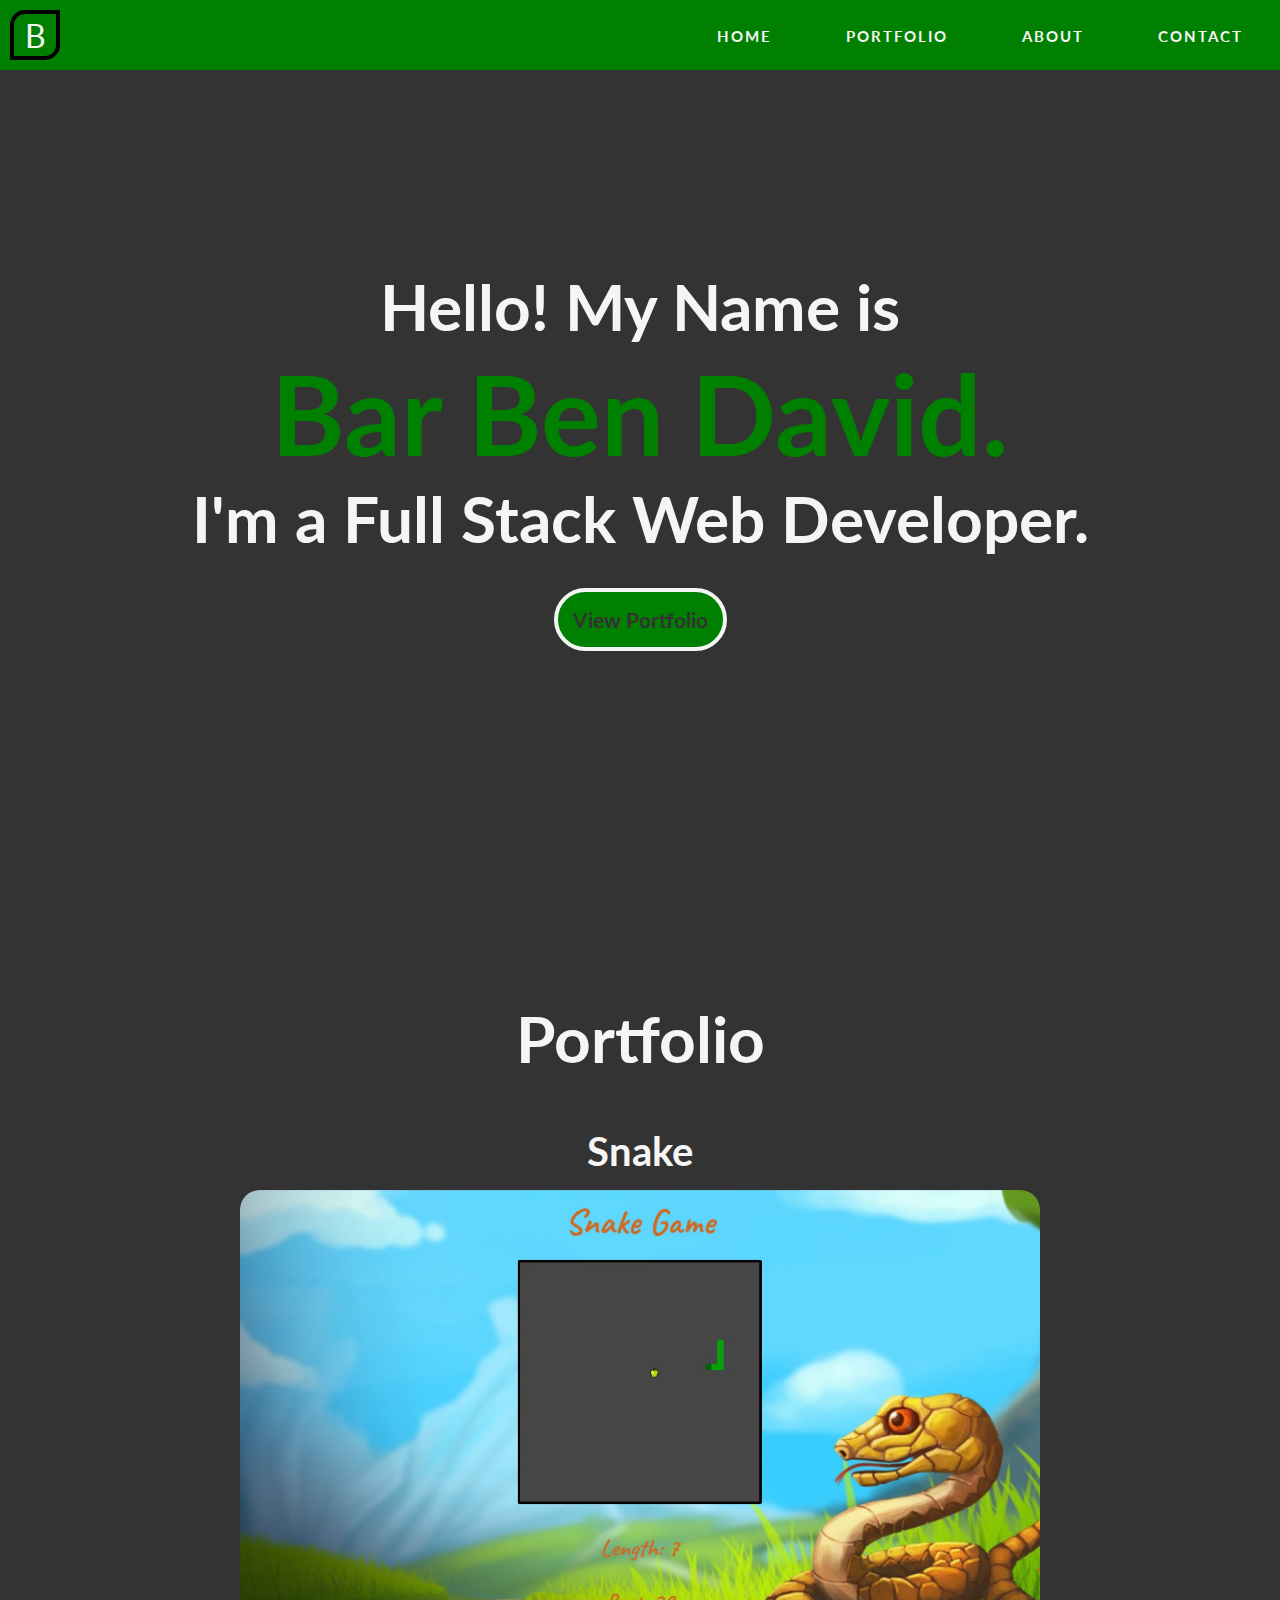
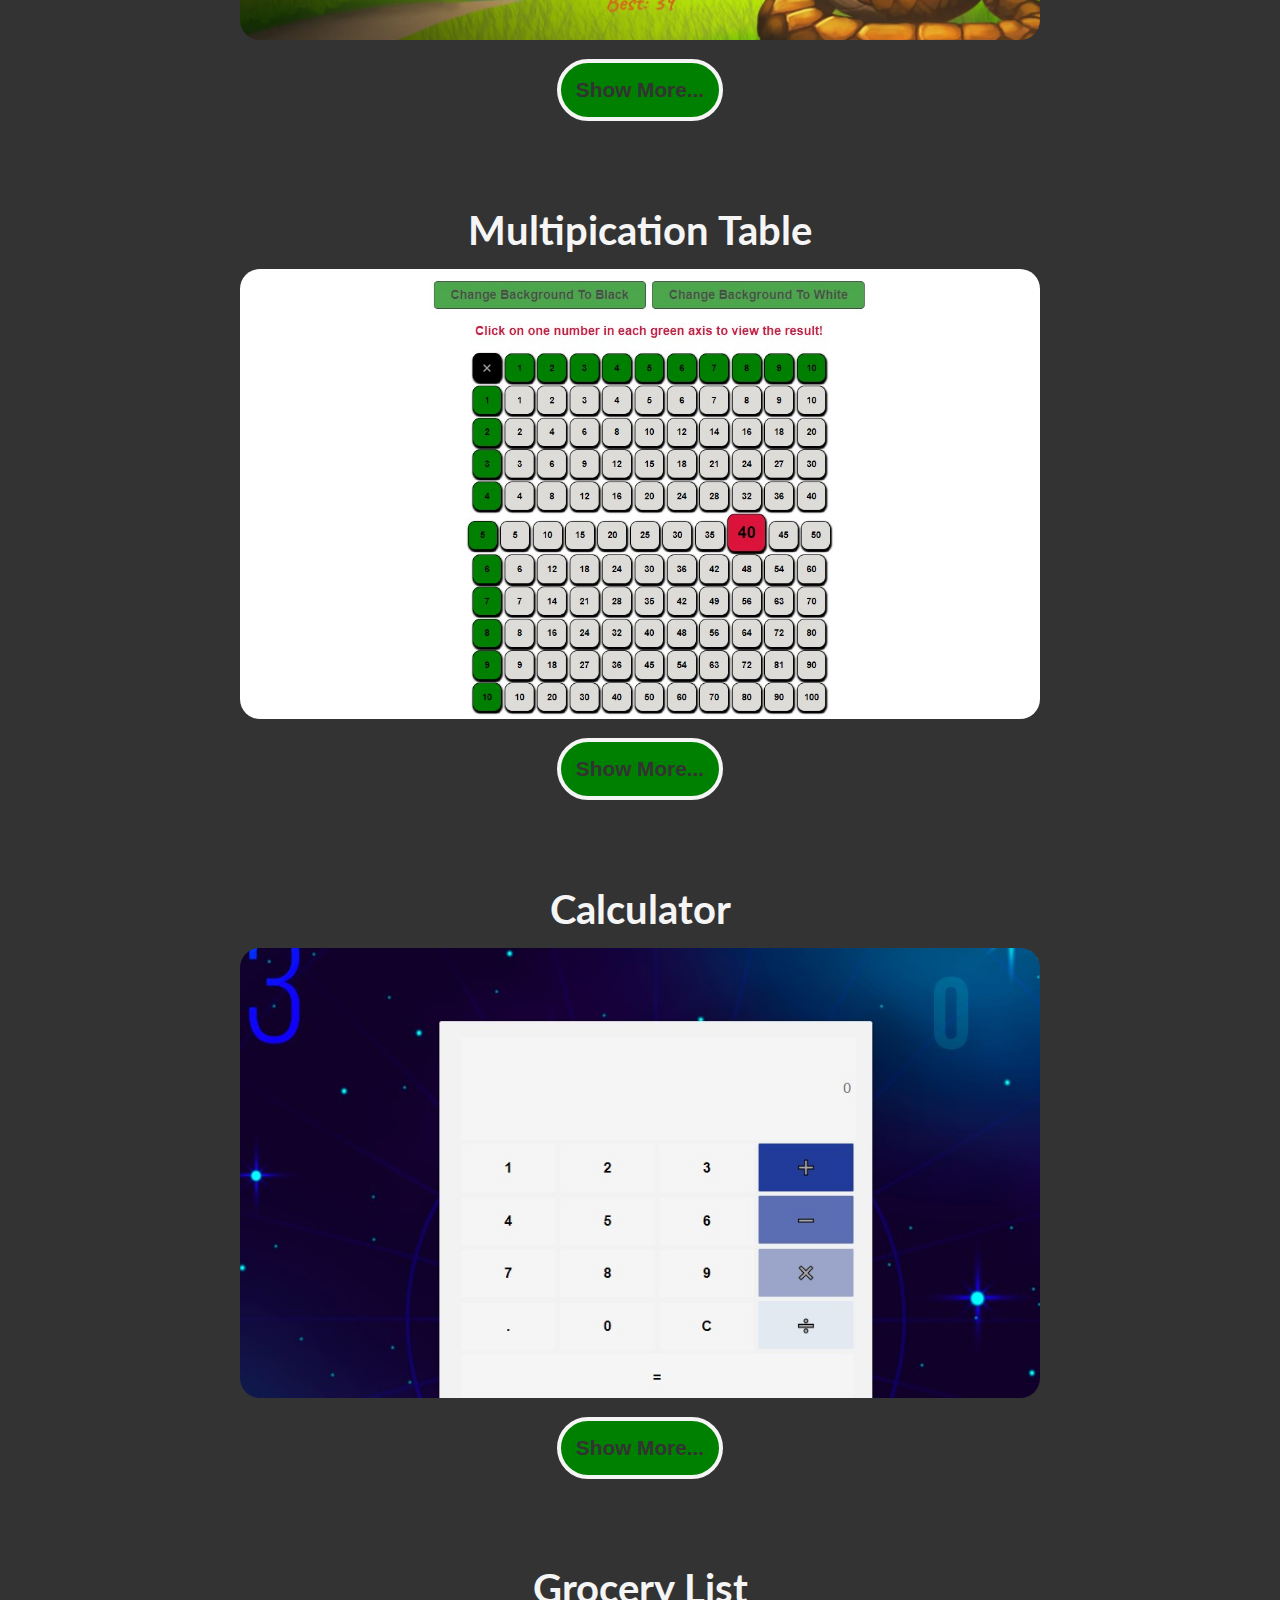
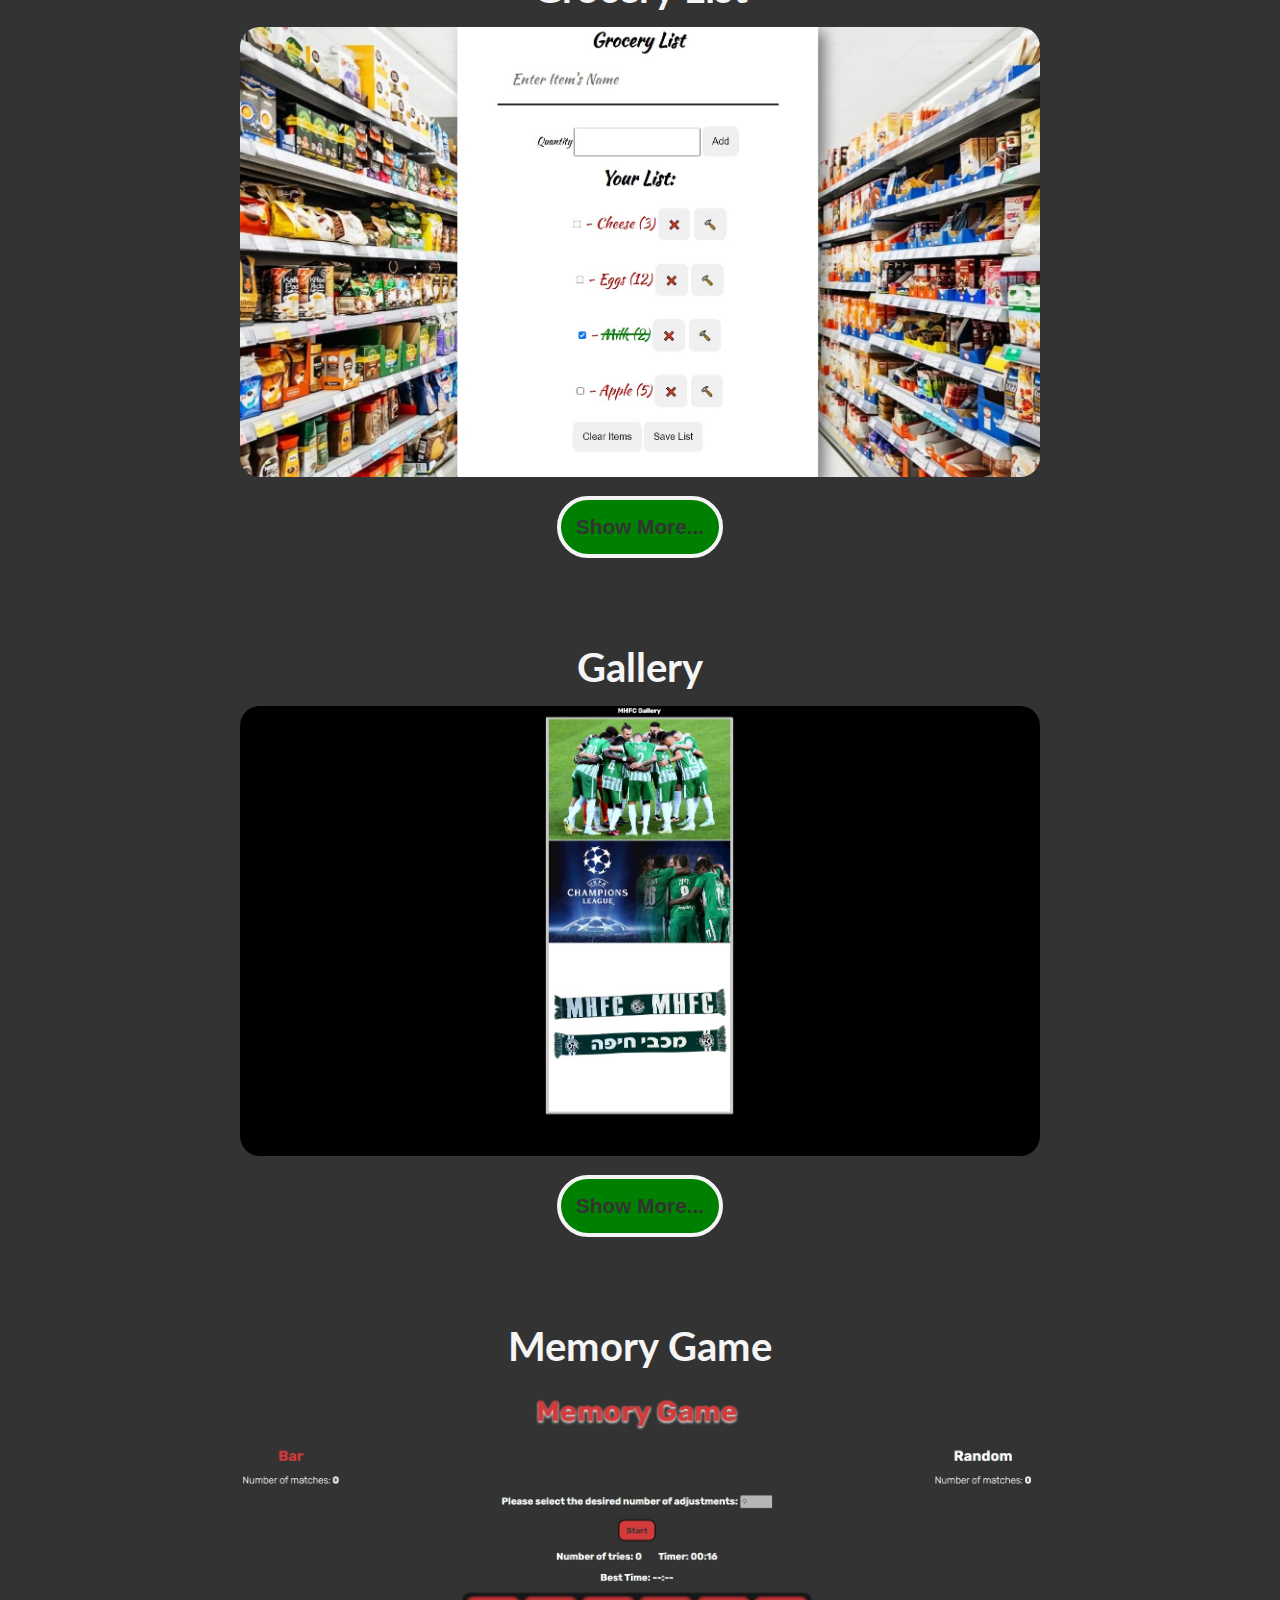
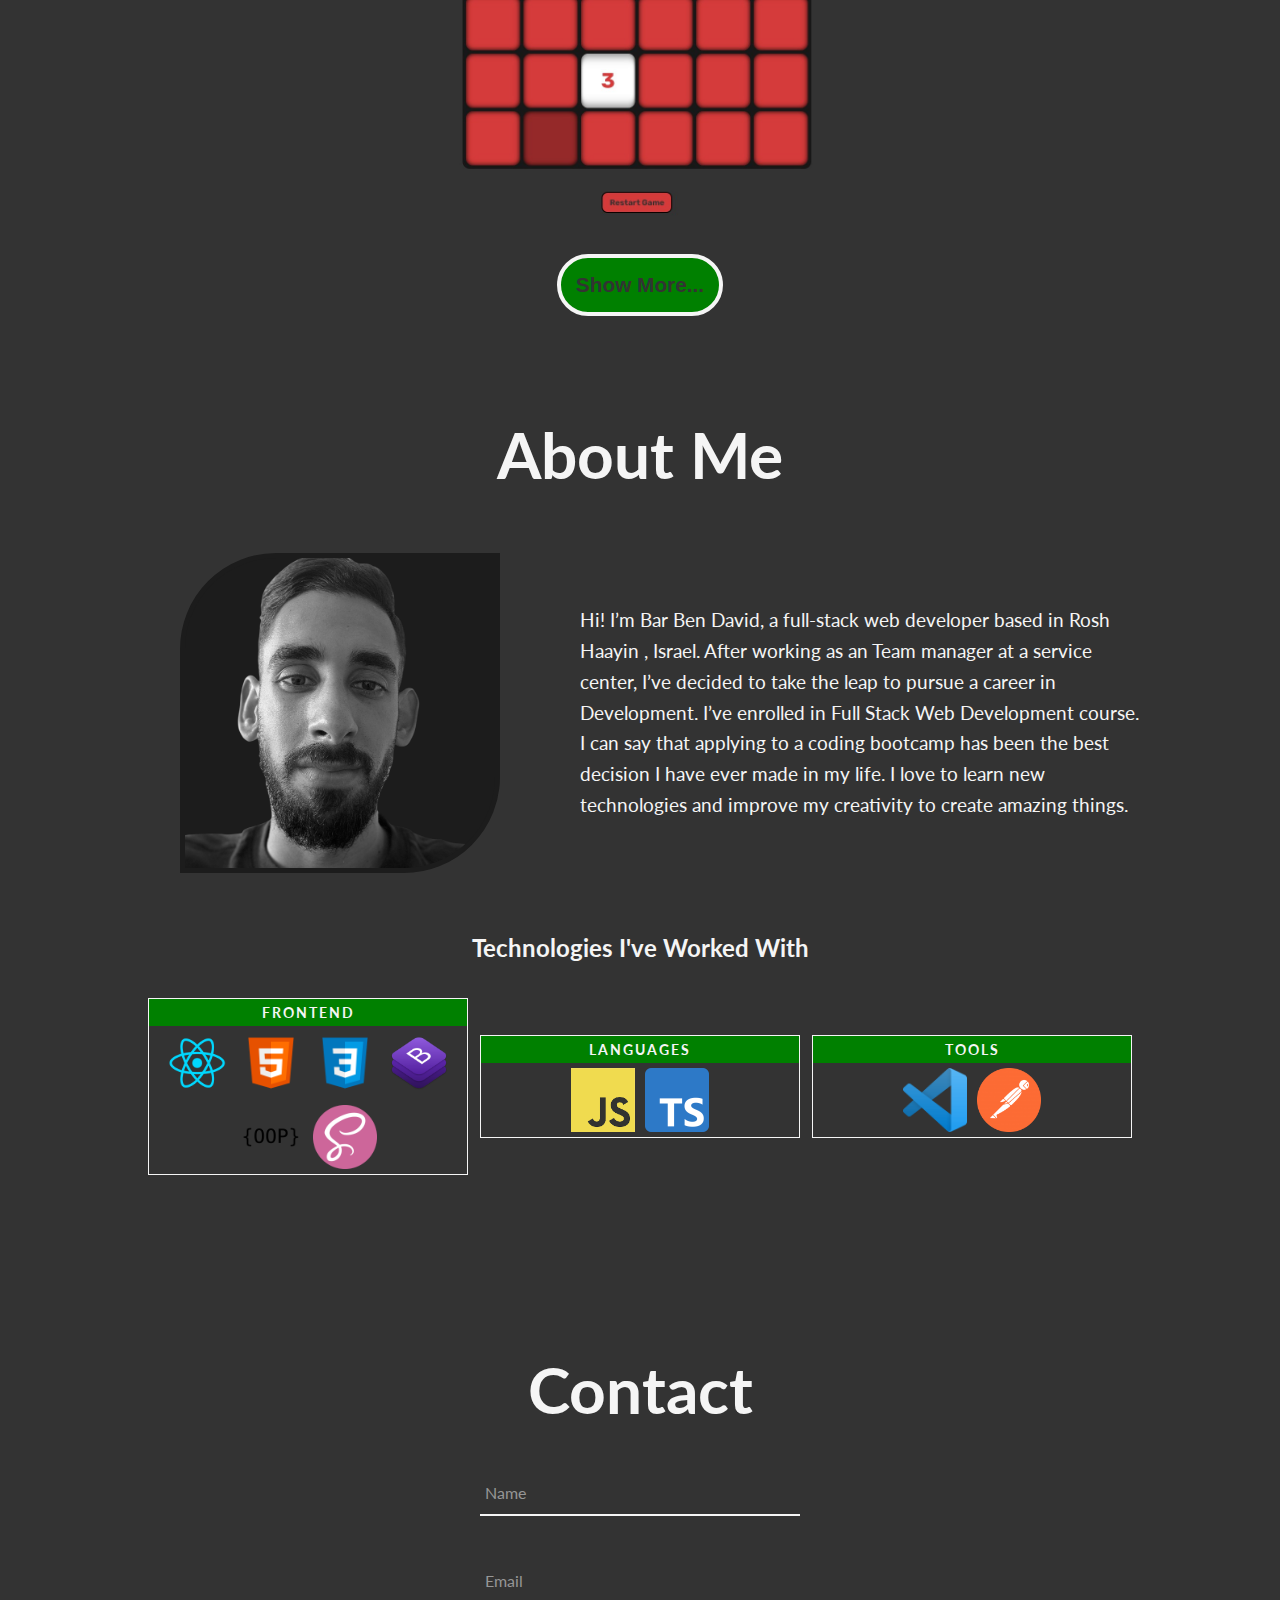
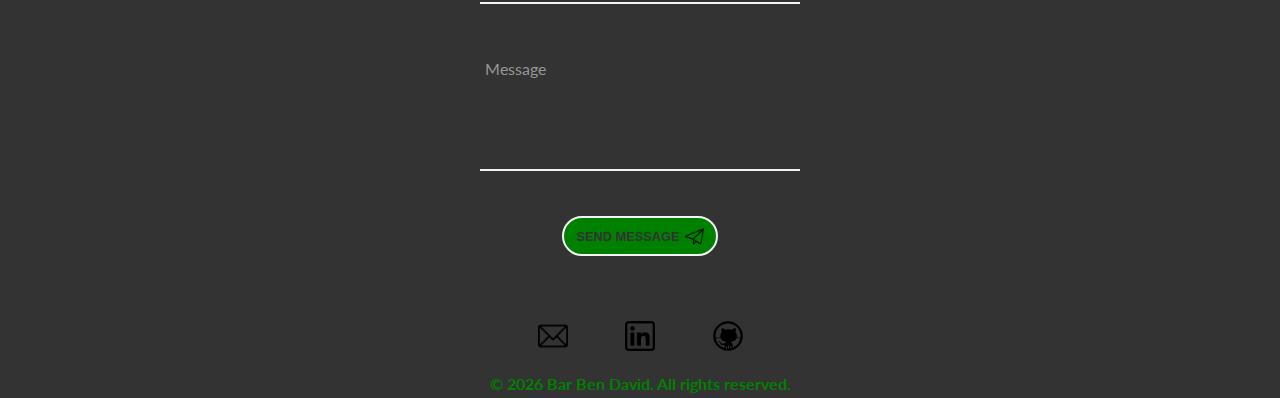
<file: index.html>
<!DOCTYPE html>
<html lang="en">

<head>
    <meta charset="UTF-8">
    <meta name="viewport" content="width=device-width, initial-scale=1.0">
    <title>Bar Ben David</title>
    <link rel="icon" href="logos/favicon.ico" type="image/x-icon">
    <link href="https://fonts.googleapis.com/css?family=Lato:400,700&amp;display=swap" rel="stylesheet">


    <script src="scripts/main.js" defer></script>
    <script src="scripts/projects.js" defer></script>
    <link rel="stylesheet" href="css/main.css">
</head>

<body>
    <header>
        <a href="#top" id="logo">B</a>
        <ul class="navList">
            <li><a href="#top">Home</a></li>
            <li><a href="#projects">Portfolio</a></li>
            <li><a href="#about">About</a></li>
            <li><a href="#contact">Contact</a></li>
        </ul>

        <div class="burger">
            <div class="line1"></div>
            <div class="line2"></div>
            <div class="line3"></div>
        </div>

    </header>

    <section>

        <div id="top" class="secText">
            <h2>Hello! My Name is</h2>
            <h1 id="nameh1">Bar Ben David.</h1>
            <h2 id="helloh2">I'm a Full Stack Web Developer.</h2>
            <div id="projectButton">
                <a href="#projects">View Portfolio</a>
            </div>
        </div>


        <div id="projects">

            <div id="projectsTitle" data-aos="fade-up">
                <h1>Portfolio</h1>
            </div>

            <div id="snake" data-aos="fade-up">
                <h1 class="projectTitle">Snake</h1>
                <div class="projectImage" id="snakeImg"></div><br>
                <!-- Description of project -->

                <button class="modalBtn" data-modal="snakeModal">Show More...</button>
                <div id="snakeModal" class="modal">
                    <div class="project-description modal-content">
                        <span class="close">&times</span>
                        <div class="modal-image" id="snakeImg"></div><br>
                        <h2>Snake</h2>
                        <p class="p-project">
                            The snake game presents the old and well-known game.
                            The score is determined by the length of the snake.
                            In this game there are improvements to the game experience by using sound effects, record
                            keeping by local storage so
                            that the user has a goal to break his personal record or the record of his friends.
                            The game is addictive and suitable for all ages.
                        </p>
                        <p class="p-project p-tech minTech">
                            Technologies: <img src="logos/htmllogo.png" alt="HTML"> <img src="logos/csslogo.png"
                                alt="CSS">
                            <img src="logos/jslogo.png" alt="JS">
                        </p>
                    </div>

                    <!-- Project Links -->

                    <div class="projectLinks">
                        <a href="https://barbendavid99.github.io/Snake/" target="_blank">Try Demo <img
                                src="assets/externallink2.png" /></a>
                        <a href="https://github.com/BarBenDavid99/Snake" target="_blank">View Code <img
                                src="logos/github3.png" /></a>
                        <a href="toDownload/snake.rar" download>Download <img src="assets/download.png" /></a>
                    </div>
                </div>


                <div id="multipicationTable" data-aos="fade-up">
                    <h1 class="projectTitle">Multipication Table</h1>
                    <div class="projectImage" id="multipicationTableImg"></div><br>
                    <!-- Description of project -->
                    <button class="modalBtn" data-modal="multipicationModal">Show More...</button>
                    <div id="multipicationModal" class="modal">
                        <div class="project-description modal-content">
                            <span class="close">&times</span>
                            <div class="modal-image" id="multipicationTableImg"></div>
                            <h2>Multipication Table</h2>
                            <p class="p-project">
                                In the multiplication table, the user can tap on one number in each axis and then the
                                result
                                will be highlighted in
                                color.
                                In addition, when the user hovers over any number, a bubble will appear that will show
                                the
                                calculation for the result.
                                This app can be very effective for children who have difficulty with this.
                                In addition, the application has an option to invert colors and this will contribute to
                                accessibility for people with
                                disabilities.
                            </p>
                            <p class="p-project p-tech minTech">
                                Technologies: <img src="logos/htmllogo.png" alt="HTML"> <img src="logos/csslogo.png"
                                    alt="CSS"> <img src="logos/jslogo.png" alt="JS">
                            </p>
                        </div>


                        <!-- Project Links -->

                        <div class="projectLinks">
                            <a href="https://barbendavid99.github.io/Multiplication-table/" target="_blank">Try Demo
                                <img src="assets/externallink2.png" /></a>
                            <a href="https://github.com/BarBenDavid99/Multiplication-table" target="_blank">View Code
                                <img src="logos/github3.png" /></a>
                            <a href="toDownload/multiplicationtable.rar" download>Download <img
                                    src="assets/download.png" /></a>
                        </div>
                    </div>



                    <div id="calculator" data-aos="fade-up">
                        <h1 class="projectTitle">Calculator</h1>
                        <div class="projectImage" id="calculatorImg"></div><br>
                        <!-- Description of project -->

                        <button class="modalBtn" data-modal="calculatorModal">Show More...</button>
                        <div id="calculatorModal" class="modal">
                            <div class="project-description modal-content">
                                <span class="close">&times</span>
                                <div class="modal-image" id="calculatorImg"></div>
                                <h2>Calculator</h2>
                                <p class="p-project">
                                    This application presents a simple calculator built in an inviting and user-friendly
                                    design.
                                </p>
                                <p class="p-project p-tech minTech">
                                    Technologies: <img src="logos/htmllogo.png" alt="HTML"> <img src="logos/csslogo.png"
                                        alt="CSS"> <img src="logos/jslogo.png" alt="JS">
                                </p>
                            </div>

                            <!-- Project Links -->

                            <div class="projectLinks">
                                <a href=" https://barbendavid99.github.io/Calculator/" target="_blank">Try Demo <img
                                        src="assets/externallink2.png" /></a>
                                <a href="https://github.com/BarBenDavid99/Calculator" target="_blank">View Code <img
                                        src="logos/github3.png" /></a>
                                <a href="toDownload/calculator.rar" download>Download <img
                                        src="assets/download.png" /></a>
                            </div>
                        </div>


                        <div id="groceryList" data-aos="fade-up">
                            <h1 class="projectTitle">Grocery List</h1>
                            <div class="projectImage" id="groceryListImg"></div><br>
                            <!-- Description of project -->

                            <button class="modalBtn" data-modal="groceryModal">Show More...</button>
                            <div id="groceryModal" class="modal">
                                <div class="project-description modal-content">
                                    <span class="close">&times</span>
                                    <div class="modal-image" id="groceryListImg"></div>
                                    <h2>Grocery List</h2>
                                    <p class="p-project">
                                        This application presents a user-friendly shopping list in which a list of
                                        groceries
                                        and the required quantity of that
                                        grocery can be built.
                                        In the list you can mark "V" when you picked up the product at the grocery store
                                        and
                                        the product will be marked
                                        accordingly.
                                        You can edit the name of the block / quantity according to your wish or delete
                                        it
                                        from the list.
                                        The list can be saved by local storage.
                                    </p>
                                    <p class="p-project p-tech minTech">
                                        Technologies: <img src="logos/htmllogo.png" alt="HTML"> <img
                                            src="logos/csslogo.png" alt="CSS"> <img src="logos/jslogo.png" alt="JS">
                                    </p>
                                </div>


                                <!-- Project Links -->

                                <div class="projectLinks">
                                    <a href="https://barbendavid99.github.io/GroceryList/" target="_blank">Try Demo <img
                                            src="assets/externallink2.png" /></a>
                                    <a href="https://github.com/BarBenDavid99/GroceryList" target="_blank">View Code
                                        <img src="logos/github3.png" /></a>
                                    <a href="toDownload/grocery.rar" download>Download <img
                                            src="assets/download.png" /></a>
                                </div>
                            </div>


                            <div id="gallery" data-aos="fade-up">
                                <h1 class="projectTitle">Gallery</h1>
                                <div class="projectImage" id="galleryImg"></div><br>
                                <!-- Description of project -->

                                <button class="modalBtn" data-modal="galleryModal">Show More...</button>
                                <div id="galleryModal" class="modal">
                                    <div class="project-description modal-content">
                                        <span class="close">&times</span>
                                        <div class="modal-image" id="galleryImg"></div>
                                        <h2>Gallery</h2>
                                        <p class="p-project">
                                            This Gallery code shows images that change every so often.
                                            The images are divided by classes using OOP.
                                            The user also has arrows to move to the previous / next image.
                                            So that there is no confusion or discomfort in the user's eye when changing
                                            the
                                            images, there is a function that causes
                                            them to change together only.
                                            In this specific gallery I used pictures of the national champion who I
                                            happen
                                            to be a fan of.
                                        </p>
                                        <p class="p-project p-tech minTech">
                                            Technologies: <img src="logos/htmllogo.png" alt="HTML"> <img
                                                src="logos/csslogo.png" alt="CSS"> <img src="logos/jslogo.png" alt="JS">
                                            <img src="logos/oop.png" alt="OOP">
                                        </p>
                                    </div>

                                    <!-- Project Links -->

                                    <div class="projectLinks">
                                        <a href="https://barbendavid99.github.io/Gallery/" target="_blank">Try Demo <img
                                                src="assets/externallink2.png" /></a>
                                        <a href="https://github.com/BarBenDavid99/Gallery" target="_blank">View Code
                                            <img src="logos/github3.png" /></a>
                                        <a href="toDownload/gallery.rar" download>Download <img
                                                src="assets/download.png" /></a>
                                    </div>
                                </div>

                                <div id="memory" data-aos="fade-up">
                                    <h1 class="projectTitle">Memory Game</h1>
                                    <div class="projectImage" id="memoryImg"></div><br>
                                    <!-- Description of project -->

                                    <button class="modalBtn" data-modal="memoryModal">Show More...</button>
                                    <div id="memoryModal" class="modal">
                                        <div class="project-description modal-content">
                                            <span class="close">&times</span>
                                            <div class="modal-image" id="memoryImg"></div>
                                            <h3>Memory</h3>
                                            <p class="p-project">
                                                This Memory game is coded so that two users can play against each other
                                                with
                                                the player with the most matches at the end
                                                of the game appearing as the winner of the game with a cool confetti
                                                effect.
                                                There is an option for the user to choose the maximum amount of
                                                adjustments
                                                in the game according to his wish in order
                                                to increase the level of difficulty and the length of the game.
                                                You can also see the time record when a game ends, the time is saved by
                                                local storage.
                                            </p>
                                            <p class="p-project p-tech minTech">
                                                Technologies: <img src="logos/htmllogo.png" alt="HTML"> <img
                                                    src="logos/csslogo.png" alt="CSS"> <img src="logos/jslogo.png"
                                                    alt="JS">
                                            </p>
                                        </div>

                                        <!-- Project Links -->

                                        <div class="projectLinks">
                                            <a href="https://barbendavid99.github.io/Memory/" target="_blank">Try Demo
                                                <img src="assets/externallink2.png" /></a>
                                            <a href="https://github.com/BarBenDavid99/Memory" target="_blank">View Code
                                                <img src="logos/github3.png" /></a>
                                            <a href="toDownload/memory.rar" download>Download <img
                                                    src="assets/download.png" /></a>
                                        </div>
                                    </div>


                                </div>



                            </div>

                            <div id="about">
                                <div id="aboutMeTitle" data-aos="fade-up">
                                    <h1>About Me</h1>
                                </div>

                                <div id="aboutMeMain">
                                    <div id="selfpic" data-aos="fade-up"></div>

                                    <p data-aos="fade-up" id="pIntro">
                                        Hi! I’m Bar Ben David, a full-stack web developer based in Rosh Haayin ,
                                        Israel.
                                        After working
                                        as
                                        an
                                        Team manager at a service center, I’ve decided to take the leap to pursue a
                                        career in
                                        Development. I’ve enrolled in Full Stack Web Development course.
                                        I can say that applying to a coding bootcamp
                                        has been the
                                        best
                                        decision I have ever made in my life. I love to learn new technologies and
                                        improve
                                        my creativity to
                                        create
                                        amazing
                                        things.
                                    </p>
                                </div>
                            </div>

                            <div id="skillsDiv">
                                <div id="techTitle" data-aos="fade-up">
                                    <h3>Technologies I've Worked With</h3>
                                </div>
                                <div id="skillsMain">
                                    <div class="techDiv" id="frontend" data-aos="fade-up">
                                        <div class="techDivTitle">
                                            Frontend
                                        </div>
                                        <div class="tech tooltip">
                                            <img src="logos/reactlogo2.png" alt="React / React Native" />
                                            <span class="tooltiptext">React / React Native</span>
                                        </div>
                                        <div class="tech tooltip">
                                            <img src="logos/htmllogo.png" alt="HTML" />
                                            <span class="tooltiptext">HTML</span>
                                        </div>
                                        <div class="tech tooltip">
                                            <img src="logos/csslogo.png" alt="CSS" />
                                            <span class="tooltiptext">CSS</span>
                                        </div>
                                        <div class="tech tooltip">
                                            <img src="logos/bootstraplogo.png" alt="Bootstrap" />
                                            <span class="tooltiptext">Bootstrap</span>
                                        </div>
                                        <div class="tech tooltip">
                                            <img src="logos/oop.png" alt="OOP" />
                                            <span class="tooltiptext">OOP</span>
                                        </div>
                                        <div class="tech tooltip">
                                            <img src="logos/sass.png" alt="sass" />
                                            <span class="tooltiptext">SASS</span>
                                        </div>
                                    </div>

                                    <div class="techDiv" id="languages" data-aos="fade-up">
                                        <div class="techDivTitle">
                                            Languages
                                        </div>
                                        <div class="tech tooltip">
                                            <img src="logos/jslogo.png" alt="JavaScript" />
                                            <span class="tooltiptext">JavaScript</span>
                                        </div>
                                        <div class="tech tooltip">
                                            <img src="logos/Typescriptlogo2020.png" alt="TypeScript" />
                                            <span class="tooltiptext">TypeScript</span>
                                        </div>
                                    </div>

                                    <div class="techDiv" id="tools" data-aos="fade-up">
                                        <div class="techDivTitle">
                                            Tools
                                        </div>
                                        <div class="tech tooltip">
                                            <img src="logos/vscode.png" alt="VS Code" />
                                            <span class="tooltiptext">VS Code</span>
                                        </div>
                                        <div class="tech tooltip">
                                            <img src="logos/postman.png" alt="Postman" />
                                            <span class="tooltiptext">Postman</span>
                                        </div>
                                    </div>

                                </div>

                            </div>

                            <div id="contact">
                                <div id="contactTitle" data-aos="fade-up">
                                    <h1>Contact</h1>
                                    <form action="https://formspree.io/f/xaygnkar" method="POST" name="contact"
                                        method="POST" netlify-honeypot="bot-field" data-netlify="true"
                                        data-aos="fade-up">
                                        <div class="hidden">
                                            <label>Fill this if you are not human: <input name="bot-field" /></label>
                                        </div>
                                        <div class="group">
                                            <input type="text" name="name" required="required" /><span
                                                class="highlight"></span><span class="bar"></span>
                                            <label>Name</label>
                                        </div>
                                        <div class="group">
                                            <input type="text" name="email" required="required" /><span
                                                class="highlight"></span><span class="bar"></span>
                                            <label>Email</label>
                                        </div>
                                        <div class="group">
                                            <textarea type="textarea" name="message" rows="5"
                                                required="required"></textarea><span class="highlight"></span><span
                                                class="bar"></span>
                                            <label>Message</label>
                                        </div>
                                        <div class="btn-box">
                                            <button class="btn btn-submit" type="submit">Send Message<img
                                                    src="assets/paper-plane.png"></button>
                                        </div>
                                    </form>
                                </div>
                            </div>
    </section>
    <footer>
        <div id="footer-links">
            <a href="mailto:barbendavid12@gmail.com" target="_blank">
                <img src="assets/email.png">
            </a>
            <a href="https://www.linkedin.com/in/bar-ben-david-346a33260/" target="_blank">
                <img src="logos/linkedin.png">
            </a>
            <a href="https://github.com/BarBenDavid99" target="_blank">
                <img src="logos/github3.png">
            </a>
        </div>
        <div style="color: green; font-weight: bold;" id="copyright">&#169; <span id="year"></span> Bar Ben David. All
            rights reserved.
        </div>
    </footer>




    <script src="https://unpkg.com/aos@next/dist/aos.js"></script>

</body>

</html>
</file>
<file: css/main.css>
*{
    margin: 0;
    padding: 0;
    box-sizing: border-box;
      list-style: none;
    text-decoration: none;
}
html {
  scroll-behavior: smooth;
}

body {
  
    width: 100%;
    height: 100vh;
    font-family: "Lato", sans-serif;
    background-color: #333333;
}

#logo {
    color: whitesmoke;
    margin: 10px;
    border: 4px solid black;
    width: 50px;
    height: 50px;
    font-size: 2rem;
    display: flex;
    justify-content: center;
    align-items: center;
    border-bottom-right-radius: 30%;
    border-top-left-radius: 30%;
    transition: all 0.3s ease;
}
#logo:hover{
    background-color: whitesmoke;
    color: green;
    transition: all 0.3s ease;
}
header{
    position: fixed;
    width: 100%;
    max-width: 100vw;
    height: 70px;
    z-index: 1000;
    display: flex;
    align-items: center;
    justify-content: space-between;
    background-color:green;
}

.navList{
    display: flex; 
     justify-content: space-around;
  width: 600px;
 
}
.navList a{
     text-decoration: none;
  letter-spacing: 2px;
  text-transform: uppercase;
   color: whitesmoke !important;
    font-size: 15px;
    font-weight: bold;
      position: relative;
  padding-bottom: 8px;
  padding-top: 8px;
}
.navList a:after {
  bottom: 0;
  content: "";
  height: 3px;
  left: 50%;
  position: absolute;
  background: #333333;
  transition: width 0.3s ease 0s, left 0.3s ease 0s;
  width: 0;
}

.navList a:hover:after {
  width: 100%;
  left: 0;
}



.burger{
    display: none;
    cursor: pointer;
    margin: 20px;
}
.burger div {
    width: 25px;
    height: 3px;
    margin: 5px;
    background-color: whitesmoke;
    transition: all 0.3s ease;
}



h1 {
  color: whitesmoke;
  font-size: 4rem;
  text-align: center;
}
h2 {
    font-size: 4rem;
    font-weight: 700;
    color: whitesmoke;
    padding-left: 20px;
    padding-right: 20px
}

h3 {
  font-size: 1.5rem;
  font-weight: bold;
  color: whitesmoke;
  padding-left: 20px;
  padding-right: 20px;
}


#nameh1 {
  font-size: 7rem;
  color: green;
  text-align: left ;
  padding-left: 20px;
  padding-right: 20px;
}


#projectButton {
  margin-top: 50px;
}

.projectLinks {
  width: 800px;
  display: flex;
  flex-direction: row;
}

#projectButton a,
.projectLinks a,
.btn-box button,
.modalBtn {
  color: #333333;
  padding: 15px;
  font-size: 1.3rem;
  font-weight: bold;
  border: 4px solid whitesmoke;
  border-radius: 50px;
  background-color: green;
  cursor: pointer;
  transition: background-color 0.3s ease 0s;
}

.projectLinks a,
.btn-box button {
  font-size: 0.8rem;
  border: 2px solid whitesmoke;
  border-radius: 50px;
  margin-left: 20px;
  margin-right: 0px;
  text-transform: uppercase;
  padding-bottom: 10px;
  padding-top: 4px;
  padding-left: 12px;
  padding-right: 12px;
}



.btn-box {
  display: flex;
  justify-content: center;
  margin: 0;
}

.btn-box button {
  cursor: pointer;
  margin: 0;
}

#projectButton a:hover,
.projectLinks a:hover,
.btn:hover,
.modalBtn:hover {
  background-color: whitesmoke;
  color: green;
}

.btn-submit:hover {
  transform: none;
}

.projectLinks a img,
.btn img {
  width: 19px;
  height: 19px;
  position: relative;
  top: 4.5px;
  margin-left: 5px;
}

#footer-links img {
  width: 30px;
  height: 30px;
}

/* The Modal (background) */
.modal {
  display: none; /* Hidden by default */
  position: fixed; /* Stay in place */
  z-index: 1; /* Sit on top */
  padding-top: 30px; /* Location of the box */
  left: 20%;
  top: 2%;
  width: 60%; /* Full width */
  height: 100%; /* Full height */
  overflow: auto; /* Enable scroll if needed */
  background-color: rgba(0, 128, 0, 0.9); /* Fallback color */
 
}

/* Modal Content/Box */
.modal-content {
margin: 0 auto;
  padding: 20px;
  animation-name: animatetop;
  animation-duration:0.8s;

}
@keyframes animatetop {
  from {top: -300px; opacity: 0}
  to {top: 0; opacity: 1}
}

.modal-image{
  width: 95%;
  height: 300px;
  background-repeat: no-repeat;
  background-position: center;
  background-size: cover;
  border-radius: 20px;
}

.modal-content p {
width: 95%;
}

/* The Close Button */
.close {
  color: #aaa;
  float: right;
  font-size: 28px;
  font-weight: bold;
}

.close:hover,
.close:focus {
  color: black;
  text-decoration: none;
  cursor: pointer;
}


p {
  color: whitesmoke;
  font-size: 1.2em;
  line-height: 1.6;
  padding: 20px;
  width: 600px;
}

.p-project {
  width: 800px;
}

.p-tech {
  padding-top: 0px;
}

#aboutMeTitle,
#projectsTitle,
#contactTitle {
  padding-top: 100px;
}

#snake {
  padding-top: 50px;
}

#multipicationTable,
#botbuddies,
#calculator,
#groceryList,
#gallery,
#memory {
  padding-top: 85px;
}

.projectTitle {
  padding-bottom: 15px;
  font-size: 2.5rem;
}

#techTitle {
  padding-bottom: 30px;
}

#hobbiesTitle {
  padding-bottom: 10px;
}

#aboutMeMain,
#skillsMain {
  display: flex;
  flex-wrap: wrap;
  flex-direction: row;
  justify-content: center;
  align-items: center;
}

#skillsDiv,
#snake,
#multipicationTable,
#calculator,
#groceryList,
#gallery,
#memory {
  display: flex;
  flex-direction: column;
  justify-content: space-around;
  align-items: center;
}

#aboutMe,
#skillsDiv {
  padding-bottom: 70px;
}

#skillsMain {
  flex-direction: row;
  width: 1000px;
}

a {
  color: whitesmoke;
}
a:visited {
  color: #333333;
}
a:link {
  text-decoration: none;
}

a:hover {
  text-decoration: none;
}

a:active {
  text-decoration: none;
}

#top {
  width: 100%;
  min-height: 100vh;
}

#top {
  display: flex;
  flex-direction: column;
  justify-content: center;
  align-items: center;
  align-content: center;
}

#projects {
  width: 100%;
}



.navbarIcon:hover {
  border: 3px solid green;
}

#buttonAboutMe,
#buttonProjects,
#buttonResume,
#buttonGithub,
#buttonLinkedIn,
#buttonContact {
  background-color: transparent;
  width: 64px;
  height: 64px;
  border: none;
  transition: transform 0.3s;
}

.navbarIcon {
  width: 64px;
  height: 64px;
  border-radius: 50%;
}

#selfpic {
  width: 320px;
  height: 320px;
  border-top-left-radius: 30%;
  border-bottom-right-radius: 30%;
  background-image: url("../assets/portfolionobg.png");
  background-color: #1b1c1c;
  background-repeat: no-repeat;
  background-position: center;
  background-size: cover;
  margin: 60px;
  filter: grayscale(1);
  transition: all 1s ease;
  border: 5px solid #1b1c1c;
}

#selfpic:hover {
  filter: grayscale(0);
  background-color: green;
  transition: all 0.3s ease;
}



.techDiv {
  width: 320px;
  display: flex;
  flex-direction: row;
  flex-wrap: wrap;
  justify-content: center;
  margin: 5px;
  border: 1px solid whitesmoke;
  margin: 6px;
}

.tech {
  width: 64px;
  max-height: 64px;
  display: flex;
  align-items: center;
  margin: 5px;
}

.techDivTitle {
  width: 100%;
  text-align: center;
  text-decoration: none;
  letter-spacing: 2px;
  text-transform: uppercase;
  font-weight: bold;
  font-size: 14px;
  background-color: green;
  color: whitesmoke;
  padding: 5px;
}

.tech img {
  width: 64px;
  max-height: 70px;
}
.minTech{
    width: 30px;
  max-height: 40px;
  display: flex;
  align-items: center;
  margin: 5px;
}
.minTech img{
  width: 30px;
  max-height: 40px;
}

.tooltip {
  position: relative;
}

.tooltip .tooltiptext {
  visibility: hidden;
  width: 120px;
  background-color: green;
  color: whitesmoke;
  text-align: center;
  border-radius: 6px;

  padding: 5px 0;
  position: absolute;
  z-index: 1;
  top: 100%;
  left: 50%;
  margin-left: -60px;
  opacity: 0;
  transition: opacity 0.5s;
}

.tooltip .tooltiptext::after {
  content: "";
  position: absolute;
  bottom: 100%;
  left: 50%;
  margin-left: -5px;
  border-width: 5px;
  border-style: solid;
  border-color: transparent transparent whitesmoke transparent;
}

.tooltip:hover .tooltiptext {
  visibility: visible;
  opacity: 1;
}



.projectImage {
  width: 800px;
  height: 450px;
  background-repeat: no-repeat;
  background-position: center;
  background-size: cover;
  border-radius: 20px;
}
#snakeImg{
    background-image:url("../images/snake.jpg")
}
#multipicationTableImg{
  background-image:url("../images/multipicationTable.jpg")
}
#calculatorImg{
  background-image: url("../images/calculator.jpg");
}
#groceryListImg{
  background-image: url("../images/groceryList.jpg");
}
#galleryImg{
  background-image: url("../images/gallery.jpg");
}

#memoryImg{
  background-image: url("../images/memory.jpg");
}









.active {
  background-color: green;
}

/* Fading animation */
.fade {
  -webkit-animation-name: fade;
  -webkit-animation-duration: 1.5s;
  animation-name: fade;
  animation-duration: 1.5s;
}

@-webkit-keyframes fade {
  from {
    opacity: 0.4;
  }
  to {
    opacity: 1;
  }
}

@keyframes fade {
  from {
    opacity: 0.4;
  }
  to {
    opacity: 1;
  }
}

.hidden {
  visibility: hidden;
}

/* Form Styling */
form {
  width: 320px;
  margin: 45px auto;
}

.group {
  position: relative;
  margin: 45px 0;
}

textarea {
  resize: none;
}

input,
textarea {
  background: none;
  color: whitesmoke;
  font-size: 18px;
  padding: 10px 10px 10px 5px;
  display: block;
  width: 320px;
  border: none;
  border-radius: 0;
  border-bottom: 1px solid whitesmoke;
}
input:focus,
textarea:focus {
  outline: none;
}
input:focus ~ label,
input:valid ~ label,
textarea:focus ~ label,
textarea:valid ~ label {
  top: -14px;
  font-size: 12px;
  color: whitesmoke;
}
input:focus ~ .bar:before,
textarea:focus ~ .bar:before {
  width: 320px;
}

label {
  color: #969696;
  font-size: 16px;
  font-weight: normal;
  position: absolute;
  pointer-events: none;
  left: 5px;
  top: 10px;
  transition: 300ms ease all;
}

.bar {
  position: relative;
  display: block;
  width: 320px;
  height: 1px;
  background-color: whitesmoke;
}
.bar:before {
  content: "";
  height: 3px;
  width: 0;
  bottom: 0px;
  position: absolute;
  background: green;
  transition: 300ms ease all;
  left: 0%;
}

input:-webkit-autofill {
  -webkit-box-shadow: 0 0 0 30px white inset;
  box-shadow: 0 0 0 30px white inset;
}

footer {
  display: flex;
  flex-direction: column;
  justify-content: center;
  align-items: center;
}

#footer-links {
  display: flex;
  flex-direction: row;
  justify-content: space-evenly;
  margin: 20px;
  width: 320px;
}

#footer-links a {
  transition: transform 0.2s ease-in-out;
}

#footer-links a:hover {
  transform: scale(1.4);
}

@media only screen and (max-width: 1000px) {
  html {
    scroll-behavior: smooth;
  }
  #skillsMain {
    flex-direction: row;
    width: 320px;
  }

}

@media only screen and (max-width: 800px) {

  #snake,
  #multipicationTable,
  #calculator,
  #groceryList,
  #gallery,
  #memory {
    width: 100%;
  }

  .projectImage {
    width: 100%;
    height: 56.25vw;
    background-repeat: no-repeat;
    background-position: center;
    background-size: cover;
  }

  .project-description {
    width: 100%;
  }

  p.p-project {
    width: 100%;
    padding: 28px;
    margin: 0px;
  }

  p.p-project.p-tech {
    padding-top: 0px;
  }

  .projectLinks
 {
    width: 100%;
    flex-wrap: wrap;
  }

  .projectLinks a
 {
    margin-bottom: 15px;
  }
}

/* ------MOBILE PHONES STYLING------ */
@media only screen and (max-width: 600px) {
  body {
    overflow-x: hidden;
  }
  h1 {
    font-size: 3rem;
  }
  #nameh1 {
    font-size: 3.5rem;
    padding-left: 20px;
    padding-right: 20px;
  }

  .projectTitle {
    font-size: 2rem;
  }
  h2 {
    font-size: 2rem;
    padding-left: 20px;
    padding-right: 20px;
  }
  header {
    position: fixed;
    width: 100%;
  }
  #pIntro{
    width: 90%;
  }
  .navList {
    position: fixed;
    right: 0px;
    height: 92vh;
    height: calc(100vh - 70px);
    top: 70px;
    background-color: green;
    display: flex;
    flex-direction: column;
    align-items: center;
    width: 40%;
    transform: translateX(100%);
    transition: transform 0.5s ease-in;
    border-left: 1px solid black;
  }
  .navList li {
    opacity: 0;
  }
  .burger {
    display: block;
  }

  .nav-active {
    transform: translateX(0%);
  }

  #projectButton a {
    padding: 12px;
    font-size: 1.1rem;
    border: 3px solid whitesmoke;
  }

  @keyframes navLinkFade {
    from {
      opacity: 0;
      transform: translateX(100px);
    }
    to {
      opacity: 1;
      transform: translateX(0px);
    }
  }

  .toggle .line1 {
    transform: rotate(-45deg) translate(-5px, 6px);
  }
  .toggle .line2 {
    opacity: 0;
  }
  .toggle .line3 {
    transform: rotate(45deg) translate(-5px, -6px);
  }


  p {
    line-height: 1.6;
    padding: 8px;
    margin: 20px;
    font-size: 1rem;
  }

  .modal-image{
    width: 90%;
    height: 200px;
  }
  #skillsMain {
    flex-direction: row;
  }

  .skills {
    margin: 20px;
    margin-top: 10px;
    margin-bottom: 10px;
  }
  .navbarIcon {
    width: 35px;
    height: 35px;
  }

  #selfpic {
    width: 240px;
    height: 240px;
    margin: 10px;
    margin-top: 50px;
  }


  .projectImage {
    width: 100%;
    height: 100vw;
    background-repeat: no-repeat;
    background-position: center;
    background-size: cover;
  }

  .project-description {
    width: 100%;
  }

  p.p-project {
    width: 100%;
    padding: 28px;
    margin: 0px;
  }

  p.p-project.p-tech {
    padding-top: 0px;
  }
}

@media only screen and (max-height: 600px) and (orientation: landscape) {
  #helloh2 {
    padding-top: 70px;
  }
}

@media only screen and (max-width: 480px) {
  .projectLinks a{
     font-size: 0.6rem;
  border-radius: 40px;
  margin-left: 16px;
  margin-right: 0px;
  margin-bottom: 10px;
  padding-bottom: 8px;
  padding-top: 3px;
  padding-left: 9px;
  padding-right: 9px;
  }

  .modal{
   padding-top: 30px; /* Location of the box */
  left: 0;
  top: 5%;
  width: 100%; /* Full width */
  height: 100%
  }
  .modal-content p{
font-size: 12px;
width: 100%;
  }
  .modal-image{
    width: 90%;
    height: 100px;
  }

}
@media only screen and (max-width: 320px){
  /* Form Styling */
  form {
    width: 300px;
    margin: 45px auto;
  }

  input,
  textarea {
    background: none;
    color: whitesmoke;
    font-size: 18px;
    padding: 10px 10px 10px 5px;
    display: block;
    width: 300px;
    border: none;
    border-radius: 0;
    border-bottom: 1px solid whitesmoke;
  }

  input:focus ~ .bar:before,
  textarea:focus ~ .bar:before {
    width: 300px;
  }

  .bar {
    position: relative;
    display: block;
    width: 300px;
    height: 1px;
    background-color: whitesmoke;
  }
}
</file>
